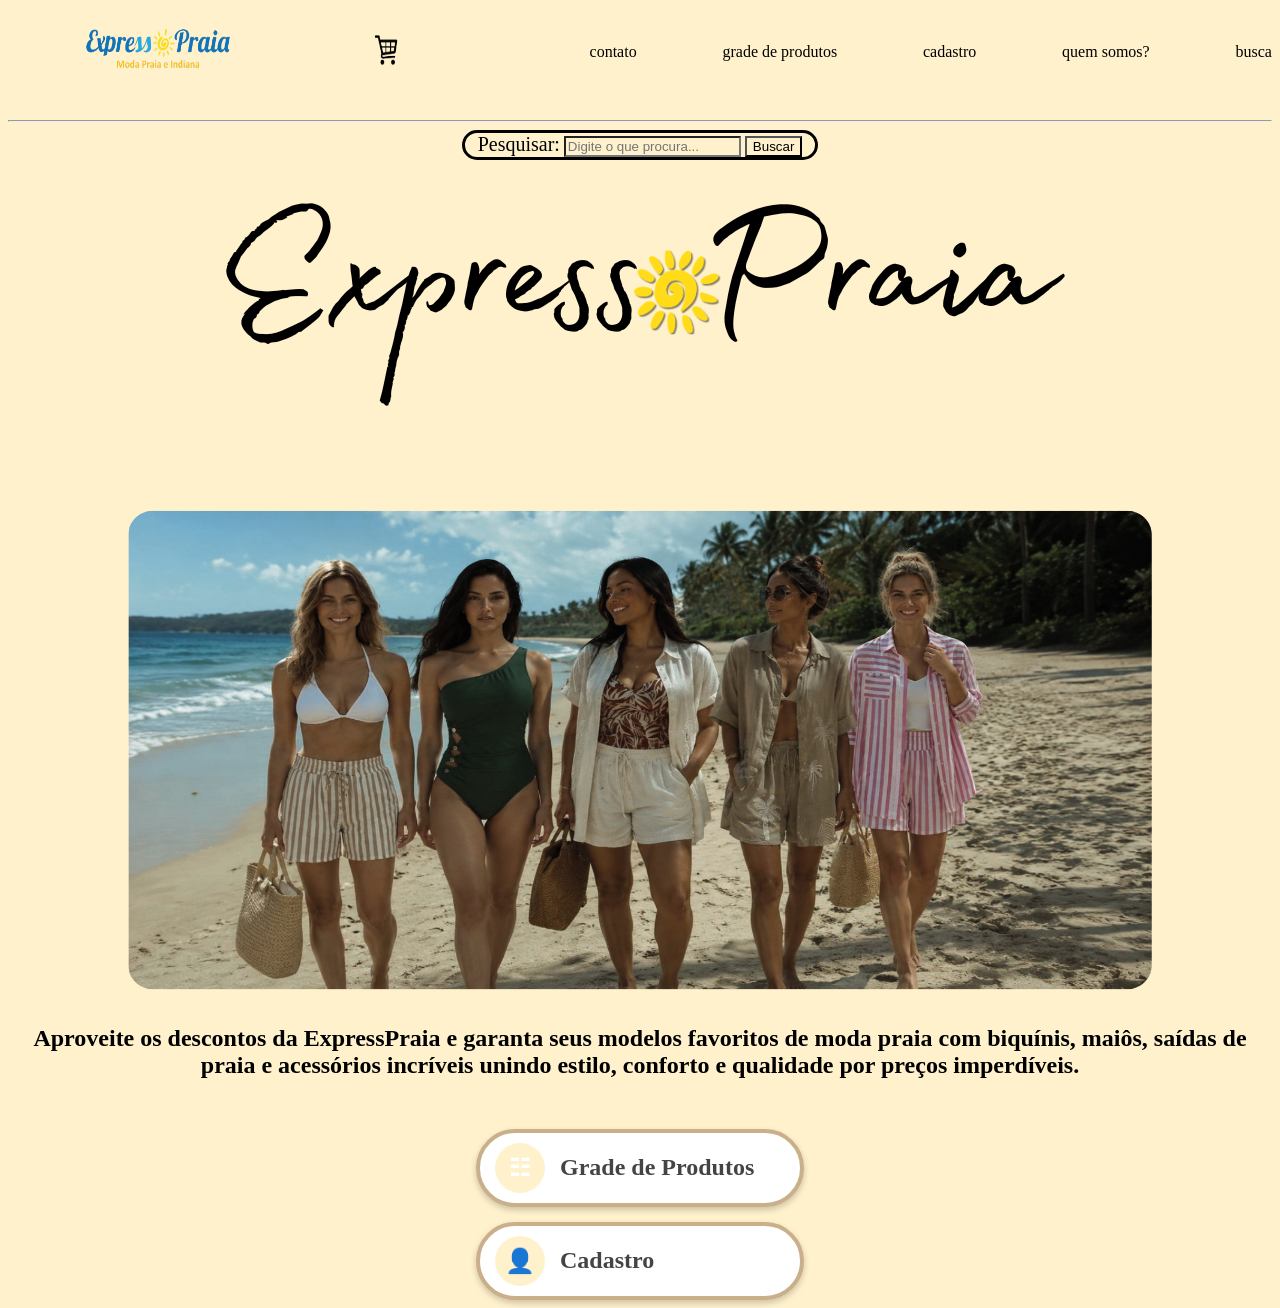
<file: index.html>
<!DOCTYPE html>
<html lang="en">

<head>
    <link rel="stylesheet" href="style.css">
    <meta charset="UTF-8">
    <meta name="viewport" content="width=device-width, initial-scale=1.0">
    <title>ExpressPraia</title>
</head>

<body>

    <ul class="cabecario">
      <li id="logo1"><img src="img/logo.png" alt="" width="220px" height="100px"></li>
       <li id="carrinho1"><a href="carrinho.html"><img src="img/carrinho.png" alt="" width="60px" height="30px"></li>
        <li><a href="contato.html">contato</a></li>
        <li><a href="gradedeprodutos.html">grade de produtos</a></li>
       <li><a href="cadastro.html">cadastro</a></li>
       <li><a href="quemsomos.html">quem somos?</a></li>
       <li><a href="index.html">busca</a></li>
    </ul>

    <hr class="linha-simples">
    <section>
        <div id="pesquisa">
                <label for="busca">Pesquisar:</label>
                <input type="search" id="busca" name="q" placeholder="Digite o que procura...">
                <button type="submit">Buscar</button>
        </div>
        <img src="img/Express Praia (5).png" alt="">
        <img src="img/Design sem nome (6).png" alt="" width="1050px" height="550px">

<h1>Aproveite os descontos da ExpressPraia 

e garanta seus modelos favoritos de moda praia

com biquínis, maiôs, saídas de praia e acessórios incríveis

 unindo estilo, conforto e qualidade por preços imperdíveis. 

​</h1>

        
    </section>

    <div class="menu-praia">
        <a href="gradedeprodutos.html" class="placa verde">
            <span class="icone6">☷</span>
            Grade de Produtos
        </a>
    
        <a href="cadastro.html" class="placa roxa">
            <span class="icone6">👤</span>
            Cadastro
        </a>
    </div>





</body>

</html>
</file>
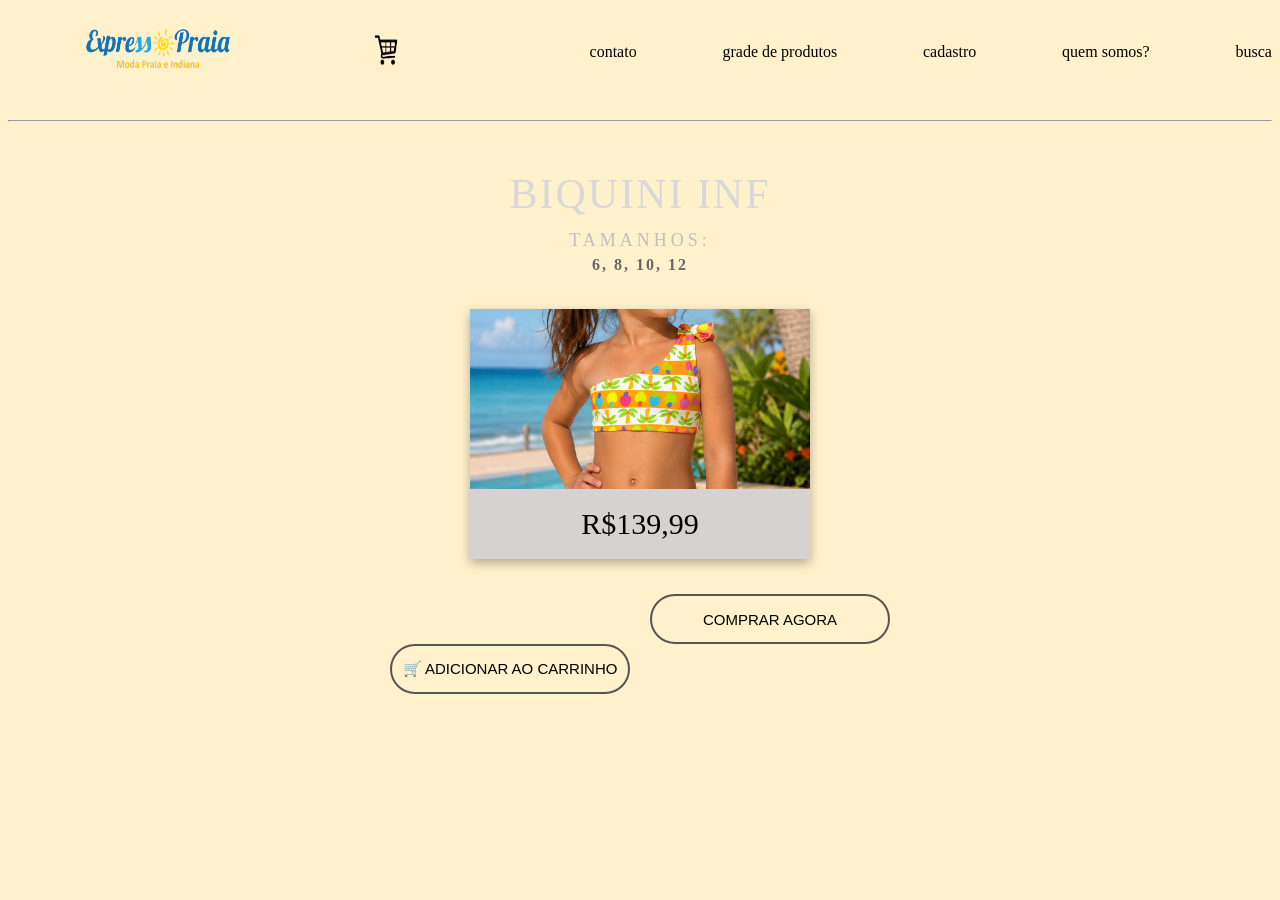
<file: biquini1.html>
<!DOCTYPE html>
<html lang="en">

<head>
    <link rel="stylesheet" href="style.css">
    <meta charset="UTF-8">
    <meta name="viewport" content="width=device-width, initial-scale=1.0">
    <title>ExpressPraia</title>
</head>

<body>

    <ul class="cabecario">
      <li id="logo1"><img src="img/logo.png" alt="" width="220px" height="100px"></li>
       <li id="carrinho1"><a href=""><img src="img/carrinho.png" alt="" width="60px" height="30px"></li>
        <li><a href="contato.html">contato</a></li>
        <li><a href="gradedeprodutos.html">grade de produtos</a></li>
       <li><a href="cadastro.html">cadastro</a></li>
       <li><a href="quemsomos.html">quem somos?</a></li>
       <li><a href="index.html">busca</a></li>
    </ul>

    <hr class="linha-simples">

    <section class="produto">

    <h1>BIQUINI INF</h1>

    <div class="cores">
        <p>TAMANHOS:</p>
        <span>6, 8, 10, 12</span>
    </div>

    <div class="card-produto">
        <img src="img/biquini1.png" alt="Maiô Luana">

        <div class="preco">
            R$139,99
        </div>
    </div>

    <div class="botoes">
        <button class="carrinho">
            🛒 ADICIONAR AO CARRINHO
        </button>

        <button class="comprar">
            COMPRAR AGORA
        </button>
    </div>

</section>
</file>
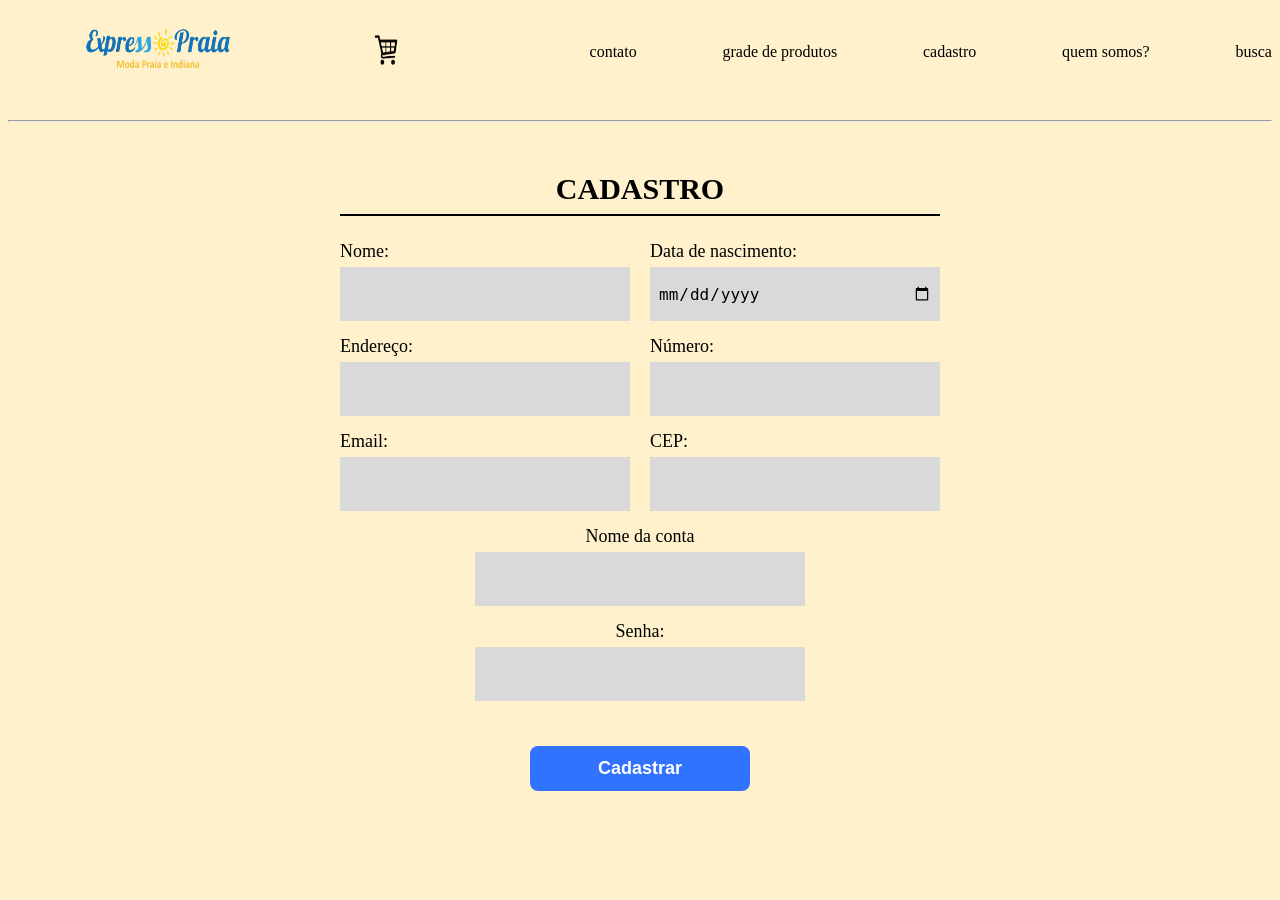
<file: cadastro.html>
<!DOCTYPE html>
<html lang="en">

<head>
    <link rel="stylesheet" href="style.css">
    <meta charset="UTF-8">
    <meta name="viewport" content="width=device-width, initial-scale=1.0">
    <title>ExpressPraia</title>
</head>

<body>

    <ul class="cabecario">
      <li id="logo1"><img src="img/logo.png" alt="" width="220px" height="100px"></li>
       <li id="carrinho1"><a href="carrinho.html"><img src="img/carrinho.png" alt="" width="60px" height="30px"></li>
        <li><a href="contato.html">contato</a></li>
        <li><a href="gradedeprodutos.html">grade de produtos</a></li>
       <li><a href="cadastro.html">cadastro</a></li>
       <li><a href="quemsomos.html">quem somos?</a></li>
       <li><a href="index.html">busca</a></li>
    </ul>

    <hr class="linha-simples">

    <div class="cadastro-container">

    <h2>CADASTRO</h2>
    <hr>

    <form class="cadastro-form">

        <div class="linha1">
            <div class="campo">
                <label>Nome:</label>
                <input type="text">
            </div>

            <div class="campo">
                <label>Data de nascimento:</label>
                <input type="date">
            </div>
        </div>

        <div class="linha1">
            <div class="campo">
                <label>Endereço:</label>
                <input type="text">
            </div>

            <div class="campo pequeno">
                <label>Número:</label>
                <input type="text">
            </div>
        </div>

        <div class="linha1">
            <div class="campo">
                <label>Email:</label>
                <input type="email">
            </div>

            <div class="campo pequeno">
                <label>CEP:</label>
                <input type="text">
            </div>
        </div>

        <div class="campo-central">
            <label>Nome da conta</label>
            <input type="text">
        </div>

        <div class="campo-central">
            <label>Senha:</label>
            <input type="password">
        </div>

        <div class="botao-cadastro">
            <button type="submit">Cadastrar</button>
        </div>

    </form>

</div>
</file>
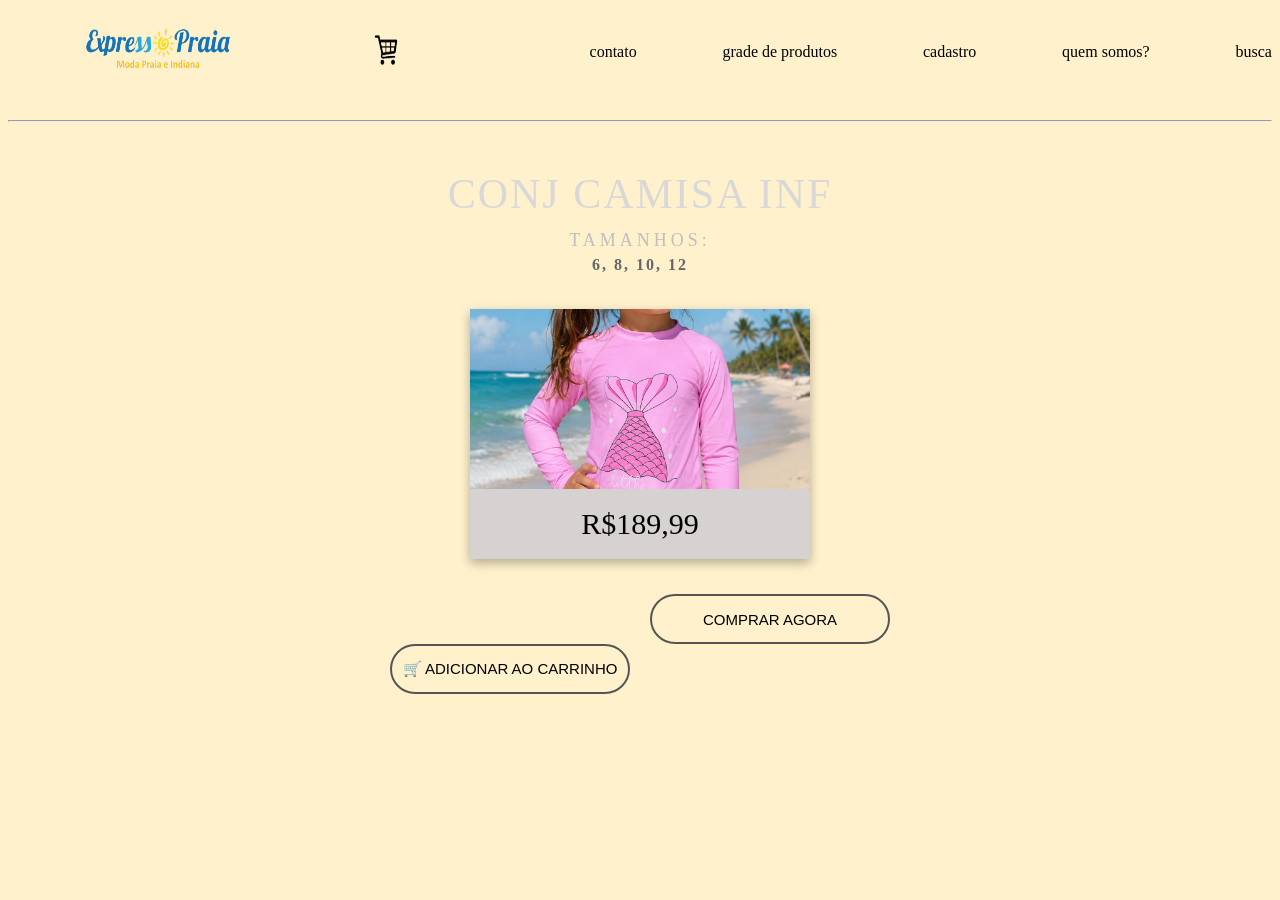
<file: camisa.html>
<!DOCTYPE html>
<html lang="en">

<head>
    <link rel="stylesheet" href="style.css">
    <meta charset="UTF-8">
    <meta name="viewport" content="width=device-width, initial-scale=1.0">
    <title>ExpressPraia</title>
</head>

<body>

    <ul class="cabecario">
      <li id="logo1"><img src="img/logo.png" alt="" width="220px" height="100px"></li>
       <li id="carrinho1"><a href="carrinho.html"><img src="img/carrinho.png" alt="" width="60px" height="30px"></li>
        <li><a href="contato.html">contato</a></li>
        <li><a href="gradedeprodutos.html">grade de produtos</a></li>
       <li><a href="cadastro.html">cadastro</a></li>
       <li><a href="quemsomos.html">quem somos?</a></li>
       <li><a href="index.html">busca</a></li>
    </ul>

    <hr class="linha-simples">

    <section class="produto">

    <h1>CONJ CAMISA INF</h1>

    <div class="cores">
        <p>TAMANHOS:</p>
        <span>6, 8, 10, 12</span>
    </div>

    <div class="card-produto">
        <img src="img/camisa.png" alt="Maiô Luana">

        <div class="preco">
            R$189,99
        </div>
    </div>

    <div class="botoes">
        <button class="carrinho">
            🛒 ADICIONAR AO CARRINHO
        </button>

        <button class="comprar">
            COMPRAR AGORA
        </button>
    </div>

</section>
</file>
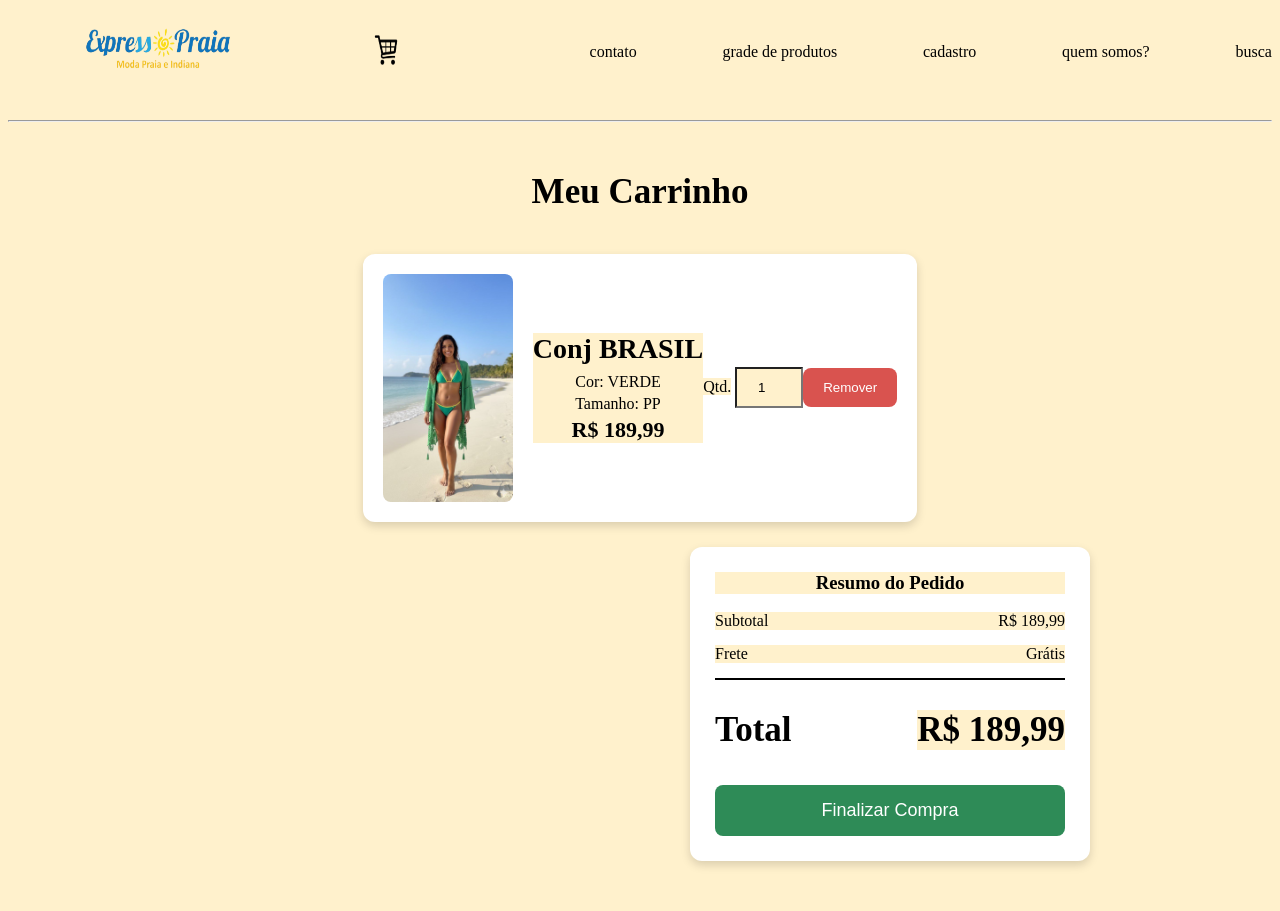
<file: carrinho.html>
<!DOCTYPE html>
<html lang="en">

<head>
    <link rel="stylesheet" href="style.css">
    <meta charset="UTF-8">
    <meta name="viewport" content="width=device-width, initial-scale=1.0">
    <title>ExpressPraia</title>
</head>

<body>

    <ul class="cabecario">
      <li id="logo1"><img src="img/logo.png" alt="" width="220px" height="100px"></li>
       <li id="carrinho1"><a href="carrinho.html"><img src="img/carrinho.png" alt="" width="60px" height="30px"></li>
        <li><a href="contato.html">contato</a></li>
        <li><a href="gradedeprodutos.html">grade de produtos</a></li>
       <li><a href="cadastro.html">cadastro</a></li>
       <li><a href="quemsomos.html">quem somos?</a></li>
       <li><a href="index.html">busca</a></li>
    </ul>

    <hr class="linha-simples">

    <section class="carrinho">

    <h2>Meu Carrinho</h2>
    <hr>

    <div class="item-carrinho">

        <img src="img/conjunto1.png" alt="Maiô Luana">

        <div class="info-produto">
            <h3>Conj BRASIL</h3>
            <p>Cor: VERDE</p>
            <p>Tamanho: PP</p>
            <span>R$ 189,99</span>
        </div>

        <div class="quantidade">
            <label>Qtd.</label>
            <input type="number" value="1" min="1">
        </div>

        <button class="remover">Remover</button>

    </div>

    <div class="resumo">

        <h3>Resumo do Pedido</h3>

        <p>Subtotal <span>R$ 189,99</span></p>
        <p>Frete <span>Grátis</span></p>

        <hr>

        <h2>Total <span>R$ 189,99</span></h2>

        <button class="finalizar">
            Finalizar Compra
        </button>

    </div>

</section>
</file>
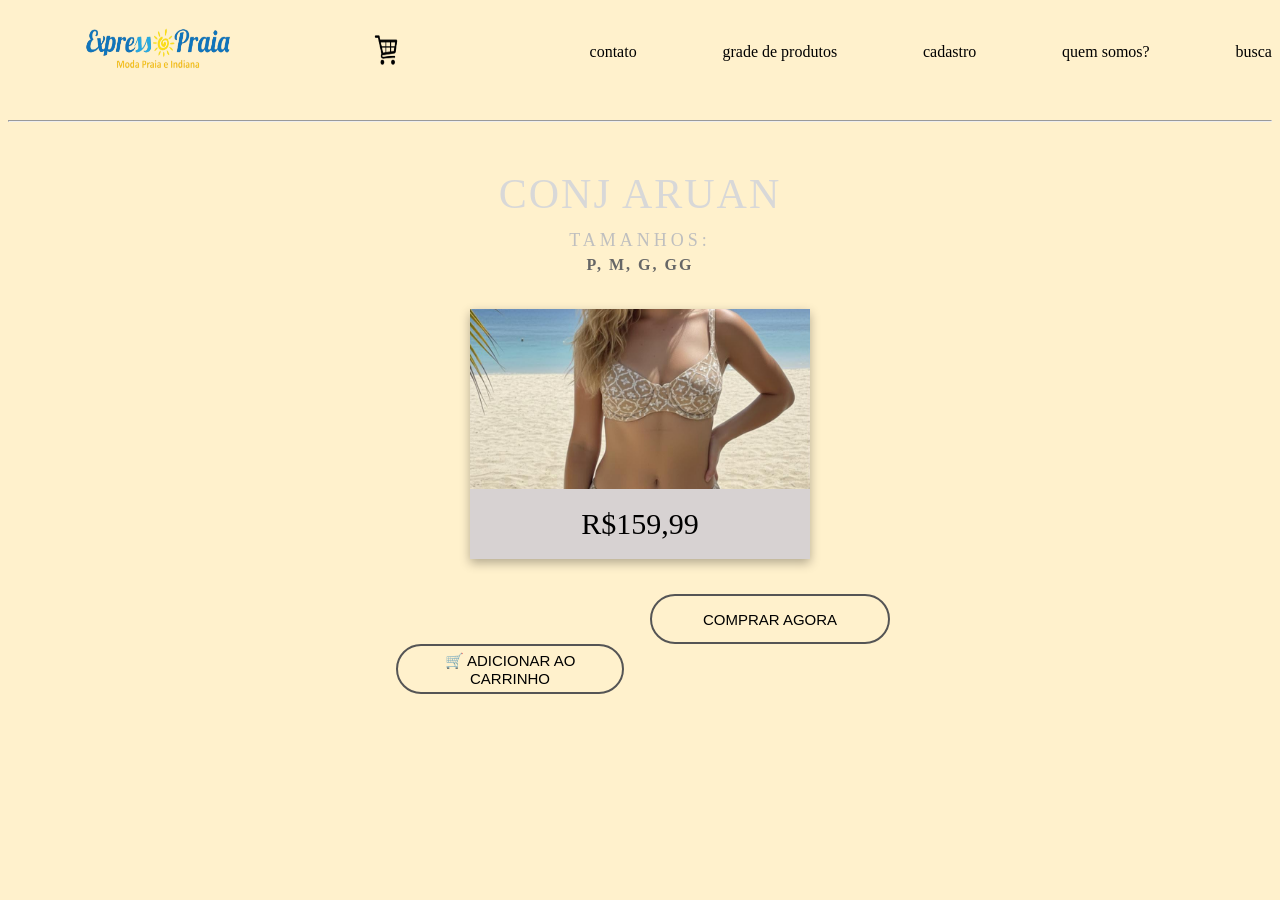
<file: conjaruan.html>
<!DOCTYPE html>
<html lang="en">

<head>
    <link rel="stylesheet" href="style.css">
    <meta charset="UTF-8">
    <meta name="viewport" content="width=device-width, initial-scale=1.0">
    <title>ExpressPraia</title>
</head>

<body>

    <ul class="cabecario">
      <li id="logo1"><img src="img/logo.png" alt="" width="220px" height="100px"></li>
       <li id="carrinho1"><a href="carrinho.html"><img src="img/carrinho.png" alt="" width="60px" height="30px"></li>
        <li><a href="contato.html">contato</a></li>
        <li><a href="gradedeprodutos.html">grade de produtos</a></li>
       <li><a href="cadastro.html">cadastro</a></li>
       <li><a href="quemsomos.html">quem somos?</a></li>
       <li><a href="index.html">busca</a></li>
    </ul>

    <hr class="linha-simples">

    <section class="produto">

    <h1>CONJ ARUAN</h1>

    <div class="cores">
        <p>TAMANHOS:</p>
        <span>P, M, G, GG</span>
    </div>

    <div class="card-produto">
        <img src="img/conjaruan.png" alt="Maiô Luana">

        <div class="preco">
            R$159,99
        </div>
    </div>

    <div class="botoes">
       <a href="carrinho.html"> <button class="carrinho">
            🛒 ADICIONAR AO CARRINHO
        </button> </a>

        <button class="comprar">
            COMPRAR AGORA
        </button>
    </div>

</section>
</file>
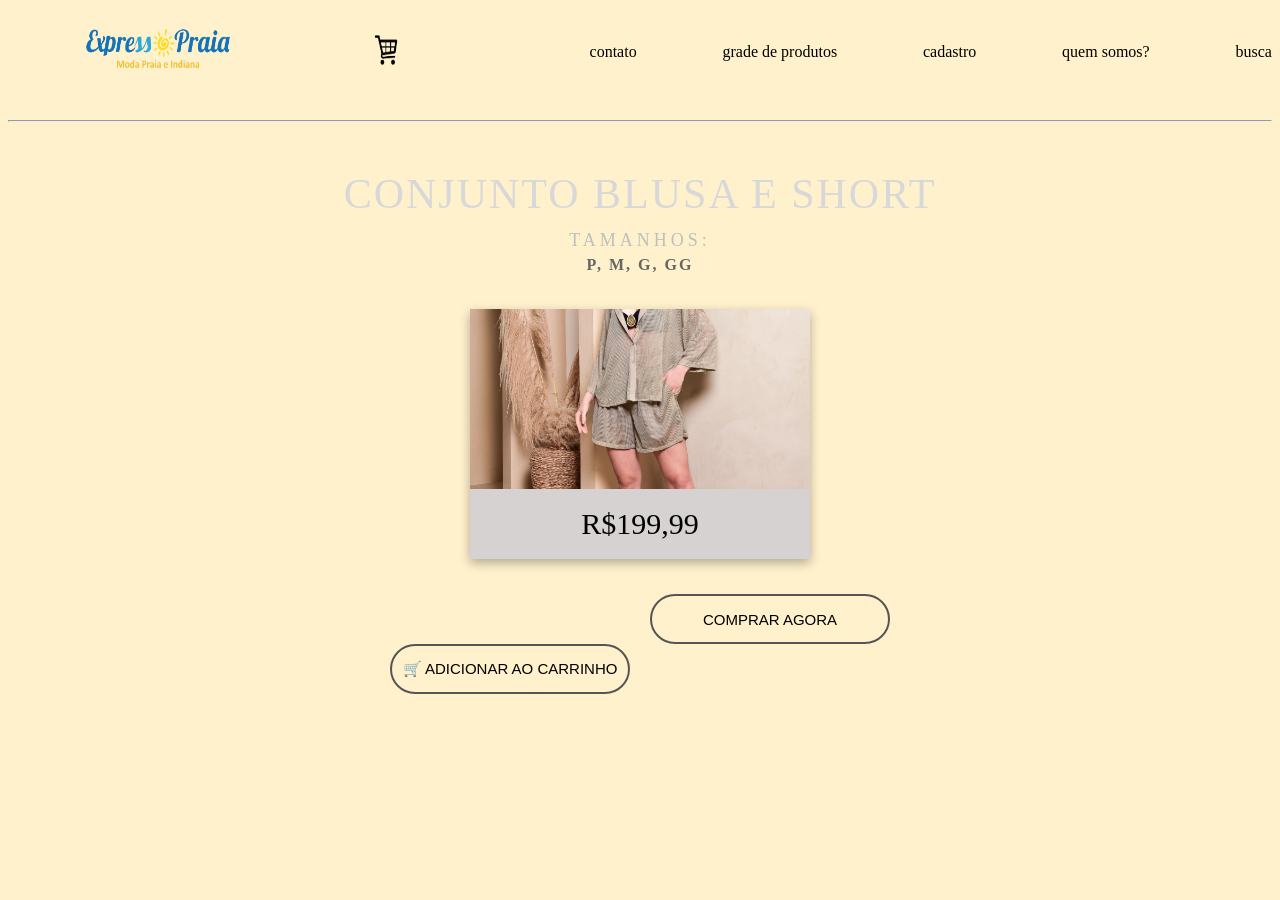
<file: conjshorteblusa.html>
<!DOCTYPE html>
<html lang="en">

<head>
    <link rel="stylesheet" href="style.css">
    <meta charset="UTF-8">
    <meta name="viewport" content="width=device-width, initial-scale=1.0">
    <title>ExpressPraia</title>
</head>

<body>

    <ul class="cabecario">
      <li id="logo1"><img src="img/logo.png" alt="" width="220px" height="100px"></li>
       <li id="carrinho1"><a href="carrinho.html"><img src="img/carrinho.png" alt="" width="60px" height="30px"></li>
        <li><a href="contato.html">contato</a></li>
        <li><a href="gradedeprodutos.html">grade de produtos</a></li>
       <li><a href="cadastro.html">cadastro</a></li>
       <li><a href="quemsomos.html">quem somos?</a></li>
       <li><a href="index.html">busca</a></li>
    </ul>

    <hr class="linha-simples">

    <section class="produto">

    <h1>CONJUNTO BLUSA E SHORT</h1>

    <div class="cores">
        <p>TAMANHOS:</p>
        <span>P, M, G, GG</span>
    </div>

    <div class="card-produto">
        <img src="img/conjshorteblusa.png" alt="Maiô Luana">

        <div class="preco">
            R$199,99
        </div>
    </div>

    <div class="botoes">
        <button class="carrinho">
            🛒 ADICIONAR AO CARRINHO
        </button>

        <button class="comprar">
            COMPRAR AGORA
        </button>
    </div>

</section>
</file>
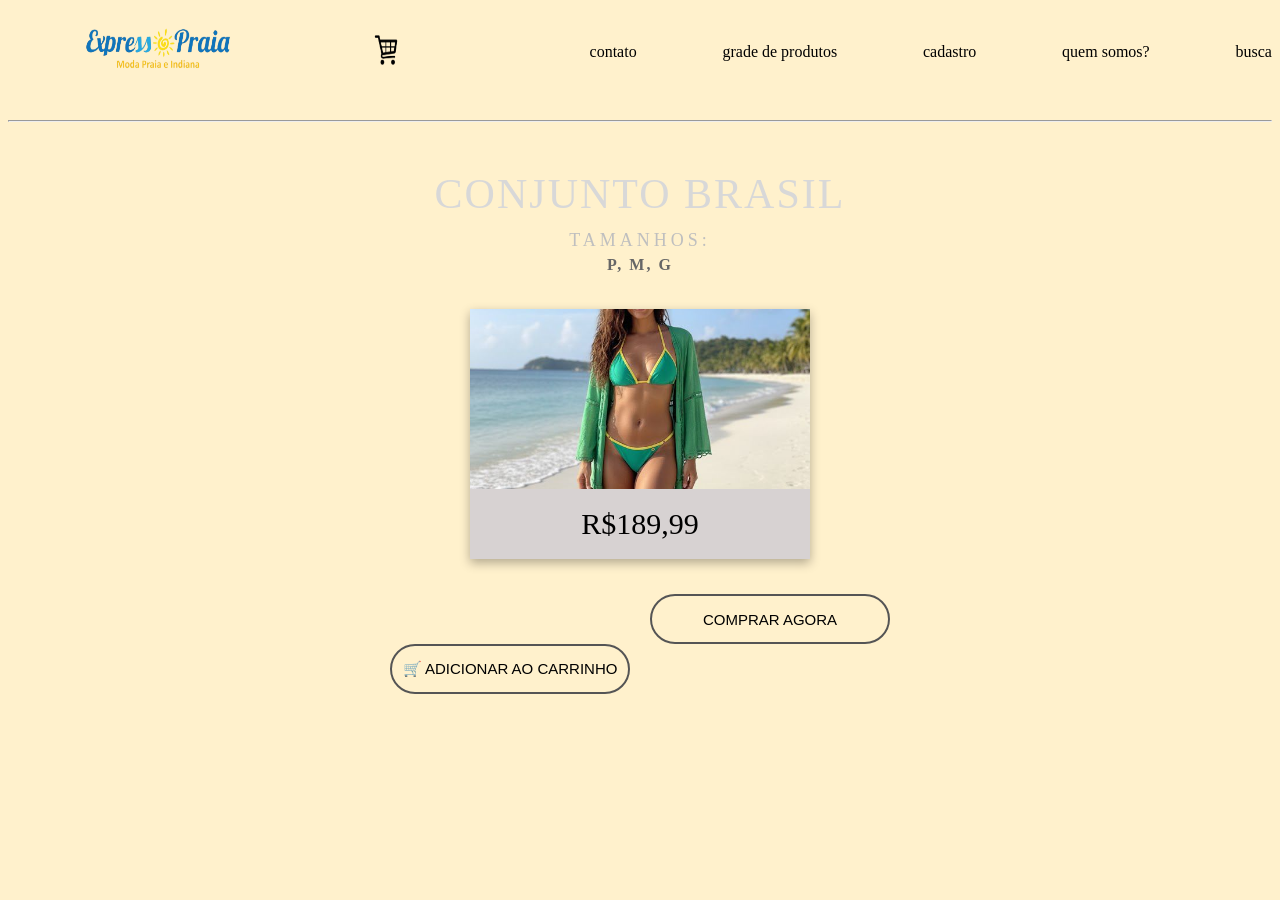
<file: conjunto1.html>
<!DOCTYPE html>
<html lang="en">

<head>
    <link rel="stylesheet" href="style.css">
    <meta charset="UTF-8">
    <meta name="viewport" content="width=device-width, initial-scale=1.0">
    <title>ExpressPraia</title>
</head>

<body>

    <ul class="cabecario">
      <li id="logo1"><img src="img/logo.png" alt="" width="220px" height="100px"></li>
       <li id="carrinho1"><a href="carrinho.html"><img src="img/carrinho.png" alt="" width="60px" height="30px"></li>
        <li><a href="contato.html">contato</a></li>
        <li><a href="gradedeprodutos.html">grade de produtos</a></li>
       <li><a href="cadastro.html">cadastro</a></li>
       <li><a href="quemsomos.html">quem somos?</a></li>
       <li><a href="index.html">busca</a></li>
    </ul>

    <hr class="linha-simples">

    <section class="produto">

    <h1>CONJUNTO BRASIL</h1>

    <div class="cores">
        <p>TAMANHOS:</p>
        <span>P, M, G</span>
    </div>

    <div class="card-produto">
        <img src="img/conjunto1.png" alt="Maiô Luana">

        <div class="preco">
            R$189,99
        </div>
    </div>

    <div class="botoes">
        <button class="carrinho">
            🛒 ADICIONAR AO CARRINHO
        </button>

        <button class="comprar">
            COMPRAR AGORA
        </button>
    </div>

</section>
</file>
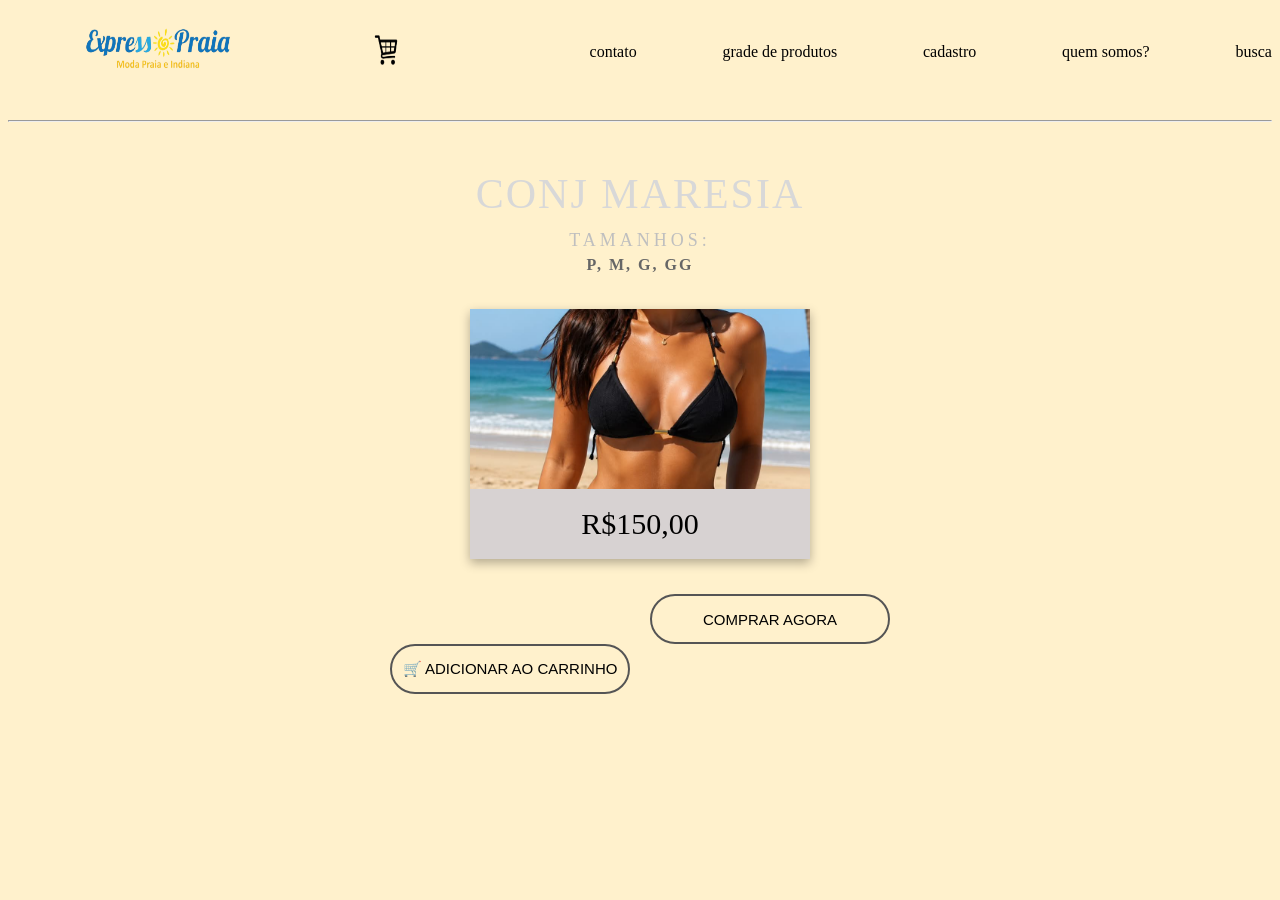
<file: conjunto3.html>
<!DOCTYPE html>
<html lang="en">

<head>
    <link rel="stylesheet" href="style.css">
    <meta charset="UTF-8">
    <meta name="viewport" content="width=device-width, initial-scale=1.0">
    <title>ExpressPraia</title>
</head>

<body>

    <ul class="cabecario">
      <li id="logo1"><img src="img/logo.png" alt="" width="220px" height="100px"></li>
       <li id="carrinho1"><a href="carrinho.html"><img src="img/carrinho.png" alt="" width="60px" height="30px"></li>
        <li><a href="contato.html">contato</a></li>
        <li><a href="gradedeprodutos.html">grade de produtos</a></li>
       <li><a href="cadastro.html">cadastro</a></li>
       <li><a href="quemsomos.html">quem somos?</a></li>
       <li><a href="index.html">busca</a></li>
    </ul>

    <hr class="linha-simples">

    <section class="produto">

    <h1>CONJ MARESIA</h1>

    <div class="cores">
        <p>TAMANHOS:</p>
        <span>P, M, G, GG</span>
    </div>

    <div class="card-produto">
        <img src="img/conjunto3.png" alt="Maiô Luana">

        <div class="preco">
            R$150,00
        </div>
    </div>

    <div class="botoes">
        <button class="carrinho">
            🛒 ADICIONAR AO CARRINHO
        </button>

        <button class="comprar">
            COMPRAR AGORA
        </button>
    </div>

</section>
</file>
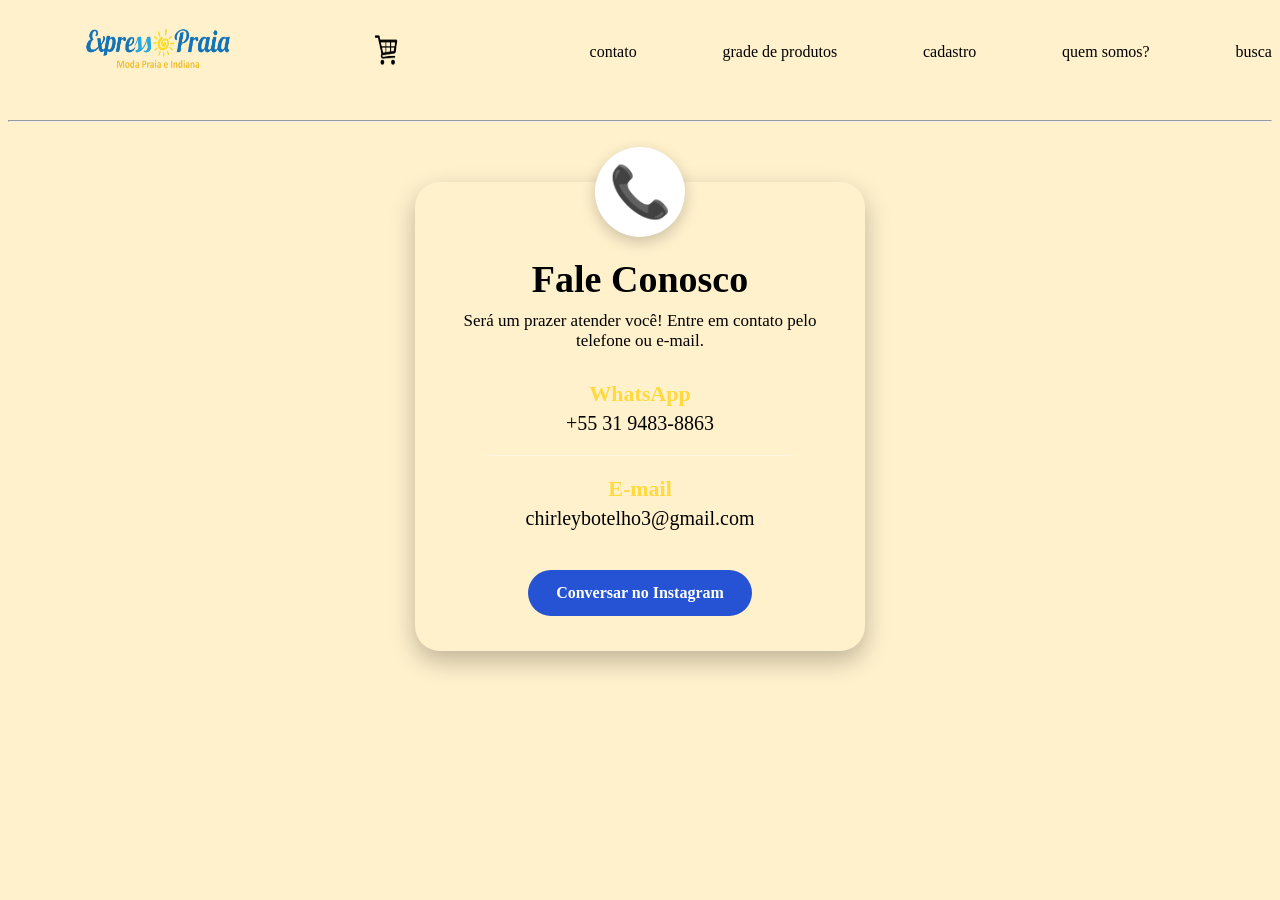
<file: contato.html>
<!DOCTYPE html>
<html lang="en">

<head>
    <link rel="stylesheet" href="style.css">
    <meta charset="UTF-8">
    <meta name="viewport" content="width=device-width, initial-scale=1.0">
    <title>ExpressPraia</title>
</head>

<body>

    <ul class="cabecario">
      <li id="logo1"><img src="img/logo.png" alt="" width="220px" height="100px"></li>
       <li id="carrinho1"><a href="carrinho.html"><img src="img/carrinho.png" alt="" width="60px" height="30px"></li>
        <li><a href="contato.html">contato</a></li>
        <li><a href="gradedeprodutos.html">grade de produtos</a></li>
       <li><a href="cadastro.html">cadastro</a></li>
       <li><a href="quemsomos.html">quem somos?</a></li>
       <li><a href="index.html">busca</a></li>
    </ul>

    <hr class="linha-simples">

    <section class="contato">

    <div class="card-contato">

        <div class="icone">
            📞
        </div>

        <h1>Fale Conosco</h1>

        <p class="texto">
            Será um prazer atender você! Entre em contato pelo telefone ou e-mail.
        </p>

        <div class="info">
            <h3>WhatsApp</h3>
            <p>+55 31 9483-8863</p>
        </div>

        <div class="linha"></div>

        <div class="info">
            <h3>E-mail</h3>
            <p>chirleybotelho3@gmail.com</p>
        </div>

        <a href="https://www.instagram.com/expressopraiamoda/?hl=pt" target="_blank" class="btn-insta">
            Conversar no Instagram
        </a>

    </div>

</section>
</file>
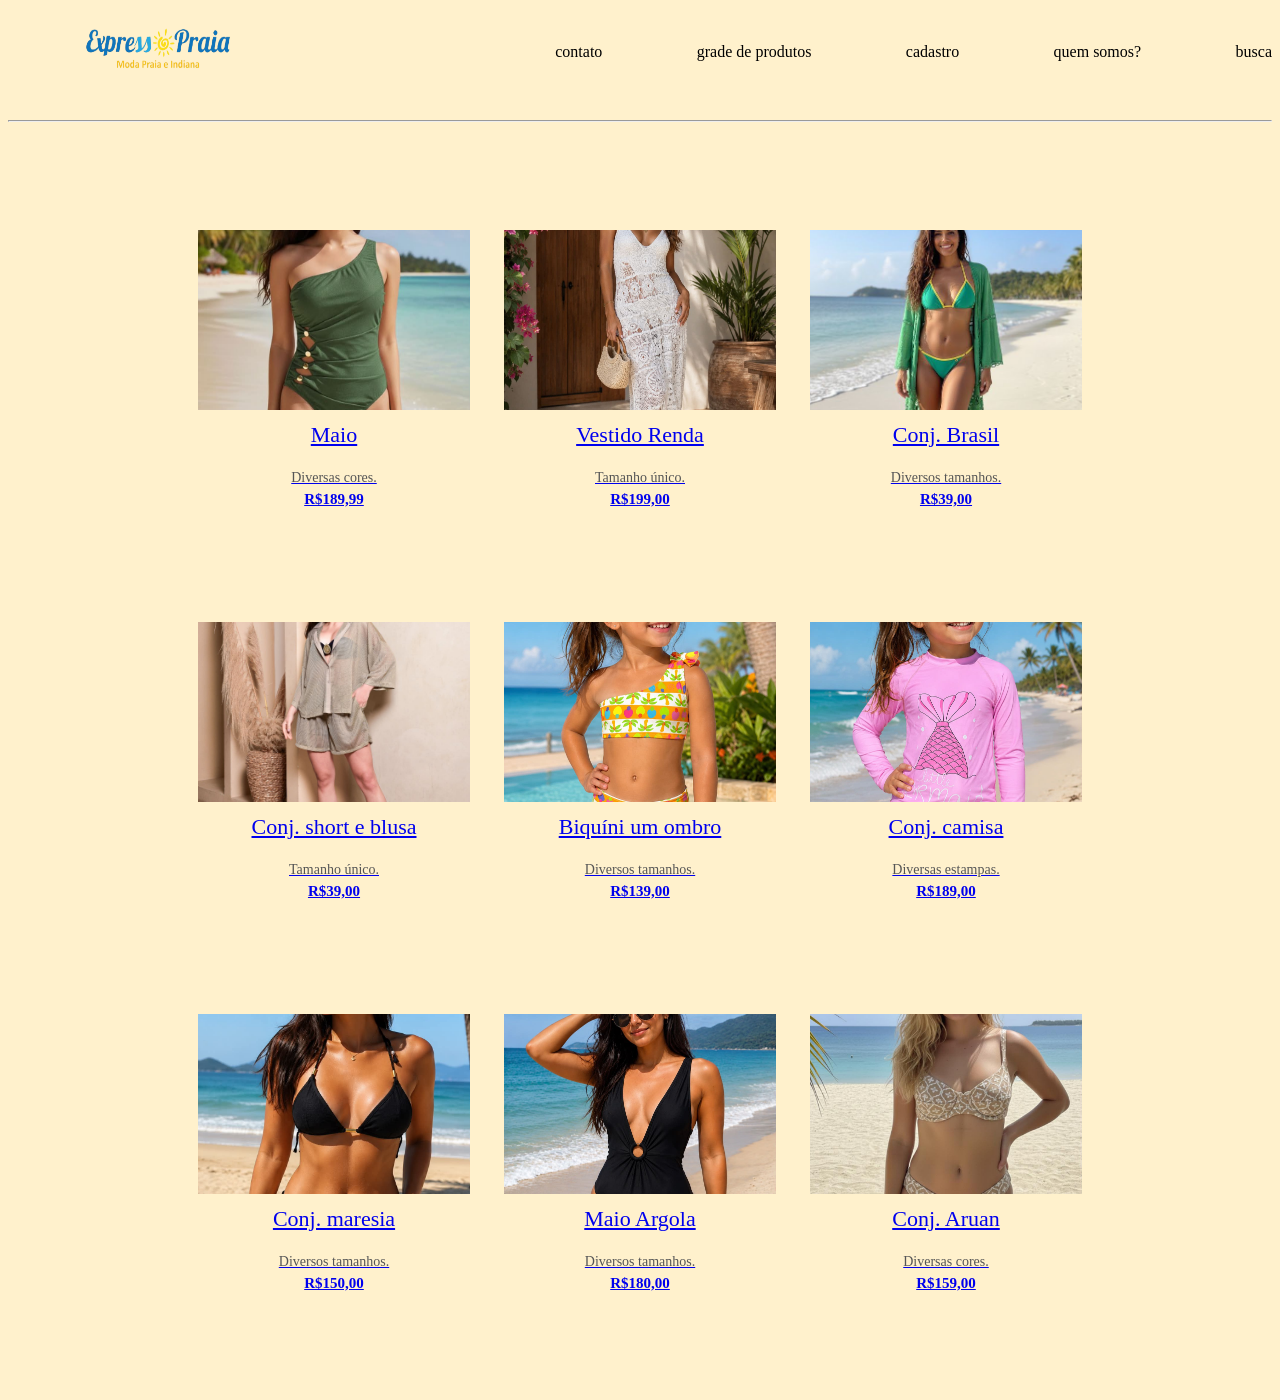
<file: gradedeprodutos.html>
<!DOCTYPE html>
<html lang="en">
<head>
    <link rel="stylesheet" href="style.css">
    <meta charset="UTF-8">
    <meta name="viewport" content="width=device-width, initial-scale=1.0">
    <title>Quem somos</title>
</head>
<body>
    
 <ul class="cabecario">
      <li id="logo1"><img src="img/logo.png" alt="" width="220px" height="100px"></li>
       <li id="carrinho1"><a href="carrinho.html"img/carrinho.png" alt="" width="60px" height="30px"></li>
        <li><a href="contato.html">contato</a></li>
        <li><a href="gradedeprodutos.html">grade de produtos</a></li>
       <li><a href="cadastro.html">cadastro</a></li>
       <li><a href="quemsomos.html">quem somos?</a></li>
       <li><a href="index.html">busca</a></li>
    </ul>

    <hr class="linha-simples">

    <section class="catalogo">
<a href="maioluana.html">
    <div class="produto">
        <img src="img/maio1.png" alt="">
        <h3>Maio</h3>
        <p>Diversas cores.</p>
        <span>R$189,99</span>
    </div>
</a>
<a href="vestido.html">
    <div class="produto">
        <img src="img/vestido1.png" alt="">
        <h3>Vestido Renda</h3>
        <p>Tamanho único.</p>
        <span>R$199,00</span>
    </div>
</a>
<a href="conjunto1.html">
    <div class="produto">
        <img src="img/conjunto1.png" alt="">
        <h3>Conj. Brasil</h3>
        <p>Diversos tamanhos.</p>
        <span>R$39,00</span>
    </div>
</a>
<a href="conjshorteblusa.html">
    <div class="produto">
        <img src="img/conjshorteblusa.png" alt="">
        <h3>Conj. short e blusa</h3>
        <p>Tamanho único.</p>
        <span>R$39,00</span>
    </div>
</a>
<a href="biquini1.html">
    <div class="produto">
        <img src="img/biquini1.png" alt="">
        <h3>Biquíni um ombro</h3>
        <p>Diversos tamanhos.</p>
        <span>R$139,00</span>
    </div>
</a>
<a href="camisa.html">
    <div class="produto">
        <img src="img/camisa.png" alt="">
        <h3>Conj. camisa</h3>
        <p>Diversas estampas.</p>
        <span>R$189,00</span>
    </div>
</a>
<a href="conjunto3.html">
    <div class="produto">
        <img src="img/conjunto3.png" alt="">
        <h3>Conj. maresia</h3>
        <p>Diversos tamanhos.</p>
        <span>R$150,00</span>
    </div>
</a>
<a href="maio2.html">
    <div class="produto">
        <img src="img/maio2.png" alt="">
        <h3>Maio Argola</h3>
        <p>Diversos tamanhos.</p>
        <span>R$180,00</span>
    </div>
</a>
<a href="conjaruan.html">
    <div class="produto">
        <img src="img/conjaruan.png" alt="">
        <h3>Conj. Aruan</h3>
        <p>Diversas cores.</p>
        <span>R$159,00</span>
    </div>
</a>

</section>
</file>
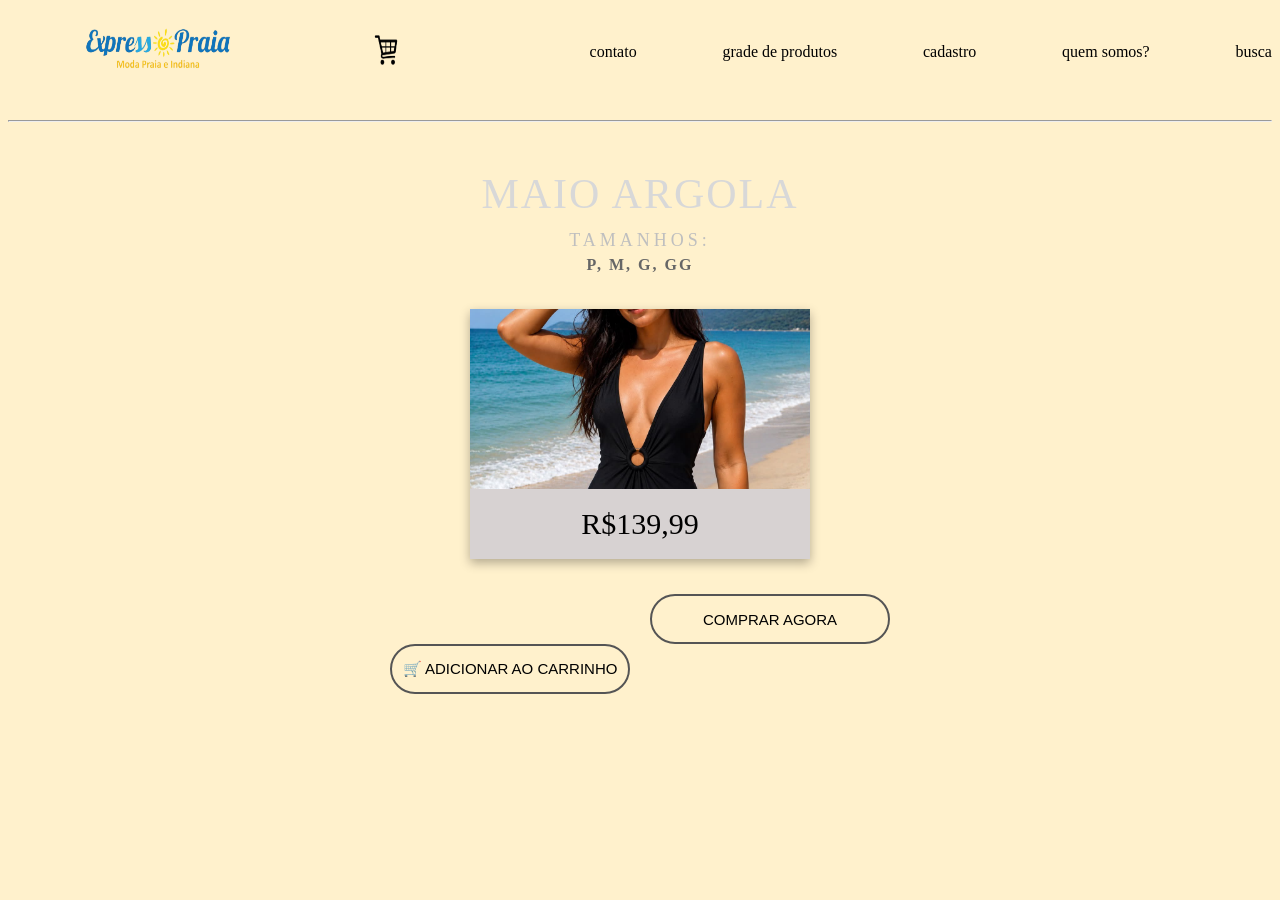
<file: maio2.html>
<!DOCTYPE html>
<html lang="en">

<head>
    <link rel="stylesheet" href="style.css">
    <meta charset="UTF-8">
    <meta name="viewport" content="width=device-width, initial-scale=1.0">
    <title>ExpressPraia</title>
</head>

<body>

    <ul class="cabecario">
      <li id="logo1"><img src="img/logo.png" alt="" width="220px" height="100px"></li>
       <li id="carrinho1"><a href="carrinho.html"><img src="img/carrinho.png" alt="" width="60px" height="30px"></li>
        <li><a href="contato.html">contato</a></li>
        <li><a href="gradedeprodutos.html">grade de produtos</a></li>
       <li><a href="cadastro.html">cadastro</a></li>
       <li><a href="quemsomos.html">quem somos?</a></li>
       <li><a href="index.html">busca</a></li>
    </ul>

    <hr class="linha-simples">

    <section class="produto">

    <h1>MAIO ARGOLA</h1>

    <div class="cores">
        <p>TAMANHOS:</p>
        <span>P, M, G, GG</span>
    </div>

    <div class="card-produto">
        <img src="img/maio2.png" alt="Maiô Luana">

        <div class="preco">
            R$139,99
        </div>
    </div>

    <div class="botoes">
        <button class="carrinho">
            🛒 ADICIONAR AO CARRINHO
        </button>

        <button class="comprar">
            COMPRAR AGORA
        </button>
    </div>

</section>
</file>
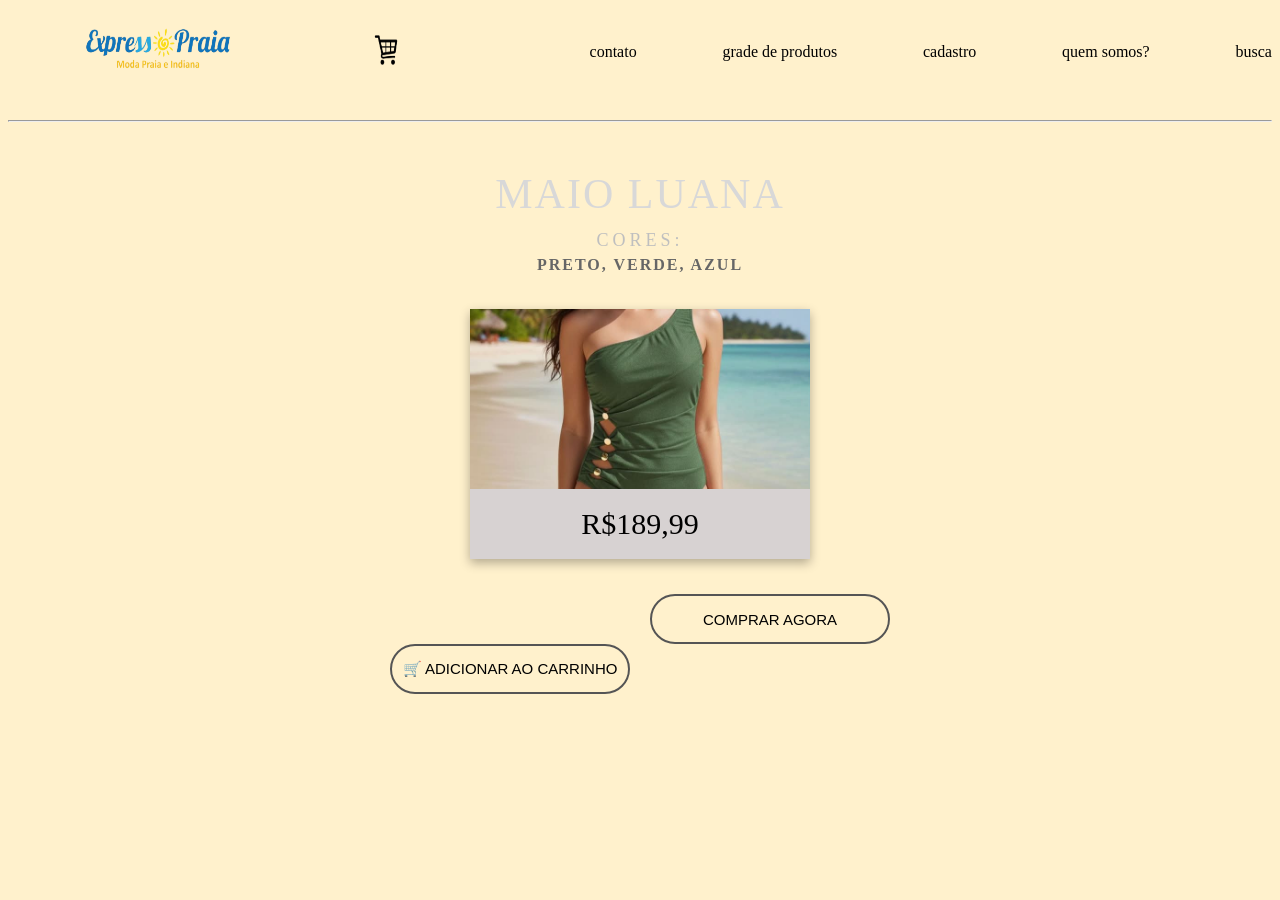
<file: maioluana.html>
<!DOCTYPE html>
<html lang="en">

<head>
    <link rel="stylesheet" href="style.css">
    <meta charset="UTF-8">
    <meta name="viewport" content="width=device-width, initial-scale=1.0">
    <title>ExpressPraia</title>
</head>

<body>

    <ul class="cabecario">
      <li id="logo1"><img src="img/logo.png" alt="" width="220px" height="100px"></li>
       <li id="carrinho1"><a href="carrinho.html"><img src="img/carrinho.png" alt="" width="60px" height="30px"></li>
        <li><a href="contato.html">contato</a></li>
        <li><a href="gradedeprodutos.html">grade de produtos</a></li>
       <li><a href="cadastro.html">cadastro</a></li>
       <li><a href="quemsomos.html">quem somos?</a></li>
       <li><a href="index.html">busca</a></li>
    </ul>

    <hr class="linha-simples">

    <section class="produto">

    <h1>MAIO LUANA</h1>

    <div class="cores">
        <p>CORES:</p>
        <span>PRETO, VERDE, AZUL</span>
    </div>

    <div class="card-produto">
        <img src="img/maio1.png" alt="Maiô Luana">

        <div class="preco">
            R$189,99
        </div>
    </div>

    <div class="botoes">
        <button class="carrinho">
            🛒 ADICIONAR AO CARRINHO
        </button>

        <button class="comprar">
            COMPRAR AGORA
        </button>
    </div>

</section>
</file>
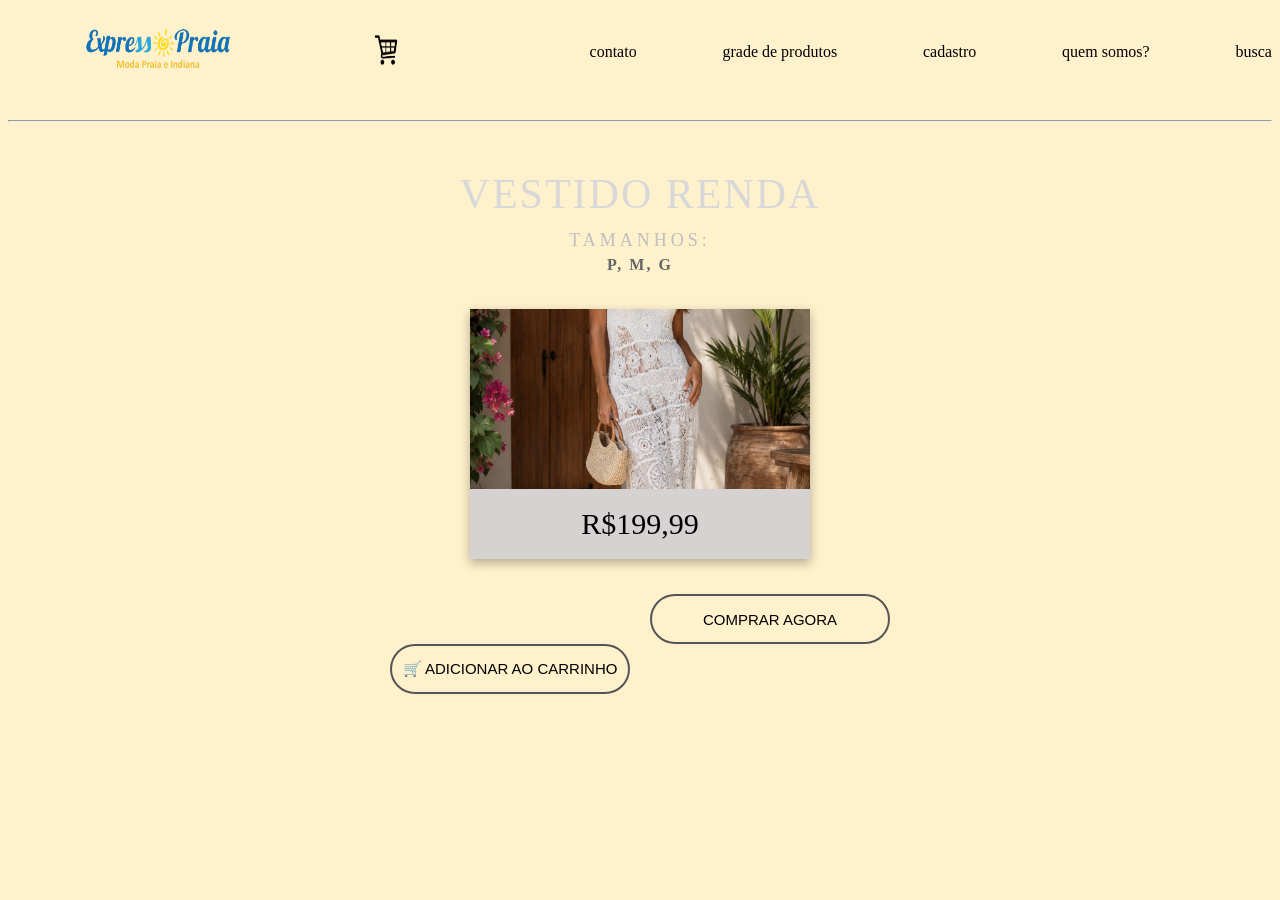
<file: vestido.html>
<!DOCTYPE html>
<html lang="en">

<head>
    <link rel="stylesheet" href="style.css">
    <meta charset="UTF-8">
    <meta name="viewport" content="width=device-width, initial-scale=1.0">
    <title>ExpressPraia</title>
</head>

<body>

    <ul class="cabecario">
      <li id="logo1"><img src="img/logo.png" alt="" width="220px" height="100px"></li>
       <li id="carrinho1"><a href="carrinho.html"><img src="img/carrinho.png" alt="" width="60px" height="30px"></li>
        <li><a href="contato.html">contato</a></li>
        <li><a href="gradedeprodutos.html">grade de produtos</a></li>
       <li><a href="cadastro.html">cadastro</a></li>
       <li><a href="quemsomos.html">quem somos?</a></li>
       <li><a href="index.html">busca</a></li>
    </ul>

    <hr class="linha-simples">

    <section class="produto">

    <h1>VESTIDO RENDA</h1>

    <div class="cores">
        <p>TAMANHOS:</p>
        <span>P, M, G</span>
    </div>

    <div class="card-produto">
        <img src="img/vestido1.png" alt="Maiô Luana">

        <div class="preco">
            R$199,99
        </div>
    </div>

    <div class="botoes">
        <button class="carrinho">
            🛒 ADICIONAR AO CARRINHO
        </button>

        <button class="comprar">
            COMPRAR AGORA
        </button>
    </div>

</section>
</file>
<file: style.css>
* {
    margin-top: 0;
    background-color: #fff1cc;
}

.cabecario
 {
    align-items: center;
list-style: none;
display: flex;
justify-content: space-between;
 }
 .cabecario a{
    color: black;
    text-decoration: none;
 }

#carrinho1{
    margin: 2px;
}

section {
    display: flex;
    flex-direction: column;
    text-align: center;
    align-items: center;
}

#pesquisa{
    border: solid;
    border-radius: 100px;
    width: 350px;
}

#pesquisa label{
    font-size: 20px;
}

.menu-praia{
    display:flex;
    flex-direction:column;
    align-items:center;
    gap:15px;
    margin-top:30px;
}

.placa{
    width:320px;
    height:70px;
    background:#fff;
    border:4px solid #c9b08a;
    border-radius:40px;
    text-decoration:none;
    color:#444;
    display:flex;
    align-items:center;
    font-size:24px;
    font-weight:bold;
    box-shadow:0 3px 6px rgba(0,0,0,.2);
    transition:.3s;
}

.placa:hover{
    transform:scale(1.03);
}

.icone6{
    width:50px;
    height:50px;
    border-radius:50%;
    display:flex;
    justify-content:center;
    align-items:center;
    color:white;
    margin:0 15px;
}

.verde .icone{
    background:#39a935;
}

.azul .icone{
    background:#2b9be7;
}

.roxa .icone{
    background:#b48ae8;
}
.quemsomos {    
    width:100%;
    display:flex;
    justify-content:center; /* centraliza apenas essa seção */
    padding:60px 20px;
}
.container5 
{
    width:100%;
    max-width:700px;
    text-align:center;
}

.frase1quemsomos
{
    font-size:48px;
    font-weight:300;
    margin-bottom:35px;
}

.frase2quemsomos 
{
    font-size:22px;
    line-height:1.6;
    margin-bottom:25px;
}

 .catalogo{
    width: 85%;
    max-width: 900px;
    margin: 60px auto;
    display: grid;
    grid-template-columns: repeat(3, 1fr);
    gap: 18px;
}

.produto{
    background: #fff;
    padding: 8px;
    text-align: center;
}

.produto img{
    width: 100%;
    height: 180px;
    object-fit: cover;
}

.produto h3{
    margin-top: 8px;
    font-size: 22px;
    font-family: Georgia, serif;
    font-weight: normal;
}

.produto p{
    font-size: 14px;
    color: #555;
    margin: 2px 0;
}

.produto span{
    display: block;
    margin-top: 5px;
    font-size: 15px;
    font-weight: bold;
}

@media (max-width:900px){

    .catalogo{
        grid-template-columns: repeat(2,1fr);
    }

}

@media (max-width:600px){

    .catalogo{
        grid-template-columns:1fr;
    }

}

.cadastro-container{
    width: 600px;
    margin: 50px auto;
    text-align: center;
}

.cadastro-container h2{
    margin-bottom: 8px;
    font-size: 30px;
    font-weight: bold;
}

.cadastro-container hr{
    width: 100%;
    border: none;
    border-top: 2px solid #000;
    margin-bottom: 25px;
}

.cadastro-form{
    display: flex;
    flex-direction: column;
    gap: 15px;
}

.linha1{
    display: flex;
    justify-content: space-between;
    gap: 20px;
}

.campo{
    display: flex;
    flex-direction: column;
    flex: 1;
    text-align: left;
}

.campo label{
    margin-bottom: 5px;
    font-size: 18px;
}

.campo input{
    height: 38px;
    border: none;
    background: #d9d9d9;
    padding: 8px;
    font-size: 16px;
    outline: none;
}

.campo.pequeno{
    flex: 1;
}

.campo-central{
    display: flex;
    flex-direction: column;
    width: 330px;
    margin: 0 auto;
    text-align: center;
}

.campo-central label{
    margin-bottom: 5px;
    font-size: 18px;
}

.campo-central input{
    height: 38px;
    border: none;
    background: #d9d9d9;
    padding: 8px;
    font-size: 16px;
    outline: none;
}

.botao-cadastro{
    display: flex;
    justify-content: center;
    margin-top: 30px;
}

.botao-cadastro button{
    width: 220px;
    height: 45px;
    border: none;
    border-radius: 8px;
    background-color: #3172ff; 
    color: white;
    font-size: 18px;
    font-weight: bold;
    cursor: pointer;
    transition: 0.3s;
}

.produto {
    background: transparent;
    max-width: 700px;
    margin: 40px auto;
    text-align: center;
}

.produto h1{
    background: transparent;
    font-size: 42px;
    color: #d8d8d8;
    font-weight: 300;
    letter-spacing: 2px;
    margin-bottom: 10px;
}

.cores p{
    background: transparent;
    font-size: 18px;
    letter-spacing: 4px;
    color: #bfbfbf;
    margin-bottom: 5px;
}

.cores span{
    background: transparent;
    font-size: 16px;
    color: #666;
    letter-spacing: 2px;
}

.card-produto{
    width: 340px;
    margin: 35px auto;
    background: #d8d3d3;
    box-shadow: 0 4px 10px rgba(0,0,0,.3);
}

.card-produto img{
    width: 100%;
    display: block;
}

.preco{
    background: #d7d2d2;
    padding: 18px;
    font-size: 30px;
}

.botoes{
    background: transparent;
    display: flex;
    justify-content: center;
    gap: 20px;
    flex-wrap: wrap;
}

.botoes button{
    width: 240px;
    height: 50px;
    border: 2px solid #555;
    border-radius: 30px;
    background: transparent;
    font-size: 15px;
    cursor: pointer;
    transition: .3s;
}

.botoes button:hover{
    background: #555;
    color: white;
}

.contato{
    display: flex;
    justify-content: center;
    margin: 60px 0;
}

.card-contato{
    width: 380px;
    border-radius: 25px;
    padding: 35px;
    text-align: center;
    color: rgb(0, 0, 0);
    box-shadow: 0 10px 25px rgba(0,0,0,.25);
}

.icone{
    width: 90px;
    height: 90px;
    background: white;
    color: #25D366;
    border-radius: 50%;
    font-size: 50px;
    display: flex;
    justify-content: center;
    align-items: center;
    margin: -70px auto 20px;
    box-shadow: 0 5px 15px rgba(0,0,0,.2);
}

.card-contato h1{
    font-size: 38px;
    margin-bottom: 10px;
}

.texto{
    font-size: 17px;
    margin-bottom: 30px;
}

.info h3{
    color: #ffd93d;
    margin-bottom: 5px;
    font-size: 22px;
}

.info p{
    font-size: 20px;
    margin-bottom: 20px;
}

.linha{
    width: 80%;
    height: 1px;
    background: rgba(255,255,255,.4);
    margin: 20px auto;
}

.btn-insta{
    display: inline-block;
    margin-top: 20px;
    padding: 14px 28px;
    background: #2553d3;
    color: white;
    text-decoration: none;
    border-radius: 30px;
    font-weight: bold;
    transition: .3s;
}

.btn-insta:hover{
    background: #82aaff;
    transform: scale(1.05);
}

.carrinho{
    background-color: transparent;
    width: 900px;
    max-width: 95%;
    margin: 50px auto;
}

.carrinho h2{
     background-color: transparent;
    text-align: center;
    font-size: 35px;
    margin-bottom: 10px;
}

.carrinho hr{
    background-color: transparent;
    border: none;
    border-top: 2px solid #000;
    margin-bottom: 30px;
}

.item-carrinho{
    display: flex;
    align-items: center;
    justify-content: space-between;
    background: #fff;
    border-radius: 12px;
    padding: 20px;
    margin-bottom: 25px;
    box-shadow: 0 4px 10px rgba(0,0,0,.15);
}

.item-carrinho img{
    width: 130px;
    border-radius: 8px;
}

.info-produto{
    flex: 1;
    margin-left: 20px;
}

.info-produto h3{
     background-color: transparent;
    font-size: 28px;
    margin-bottom: 8px;
}

.info-produto p{
     background-color: transparent;
    margin: 4px 0;
}

.info-produto span{
    font-size: 22px;
    font-weight: bold;
}

.quantidade{
    background-color: transparent;
    text-align: center;
}

.quantidade input{
    width: 60px;
    height: 35px;
    text-align: center;
}

.remover{
    background: #d9534f;
    color: white;
    border: none;
    padding: 12px 20px;
    border-radius: 8px;
    cursor: pointer;
}

.resumo{
    width: 350px;
    margin-left: auto;
    background: white;
    padding: 25px;
    border-radius: 12px;
    box-shadow: 0 4px 10px rgba(0,0,0,.15);
}

.resumo p,
.resumo h2{
    display: flex;
    justify-content: space-between;
    margin: 15px 0;
}

.finalizar{
    width: 100%;
    padding: 15px;
    margin-top: 20px;
    border: none;
    background: #2e8b57;
    color: white;
    font-size: 18px;
    border-radius: 8px;
    cursor: pointer;
}

.finalizar:hover{
    background: #246b45;
}
</file>
